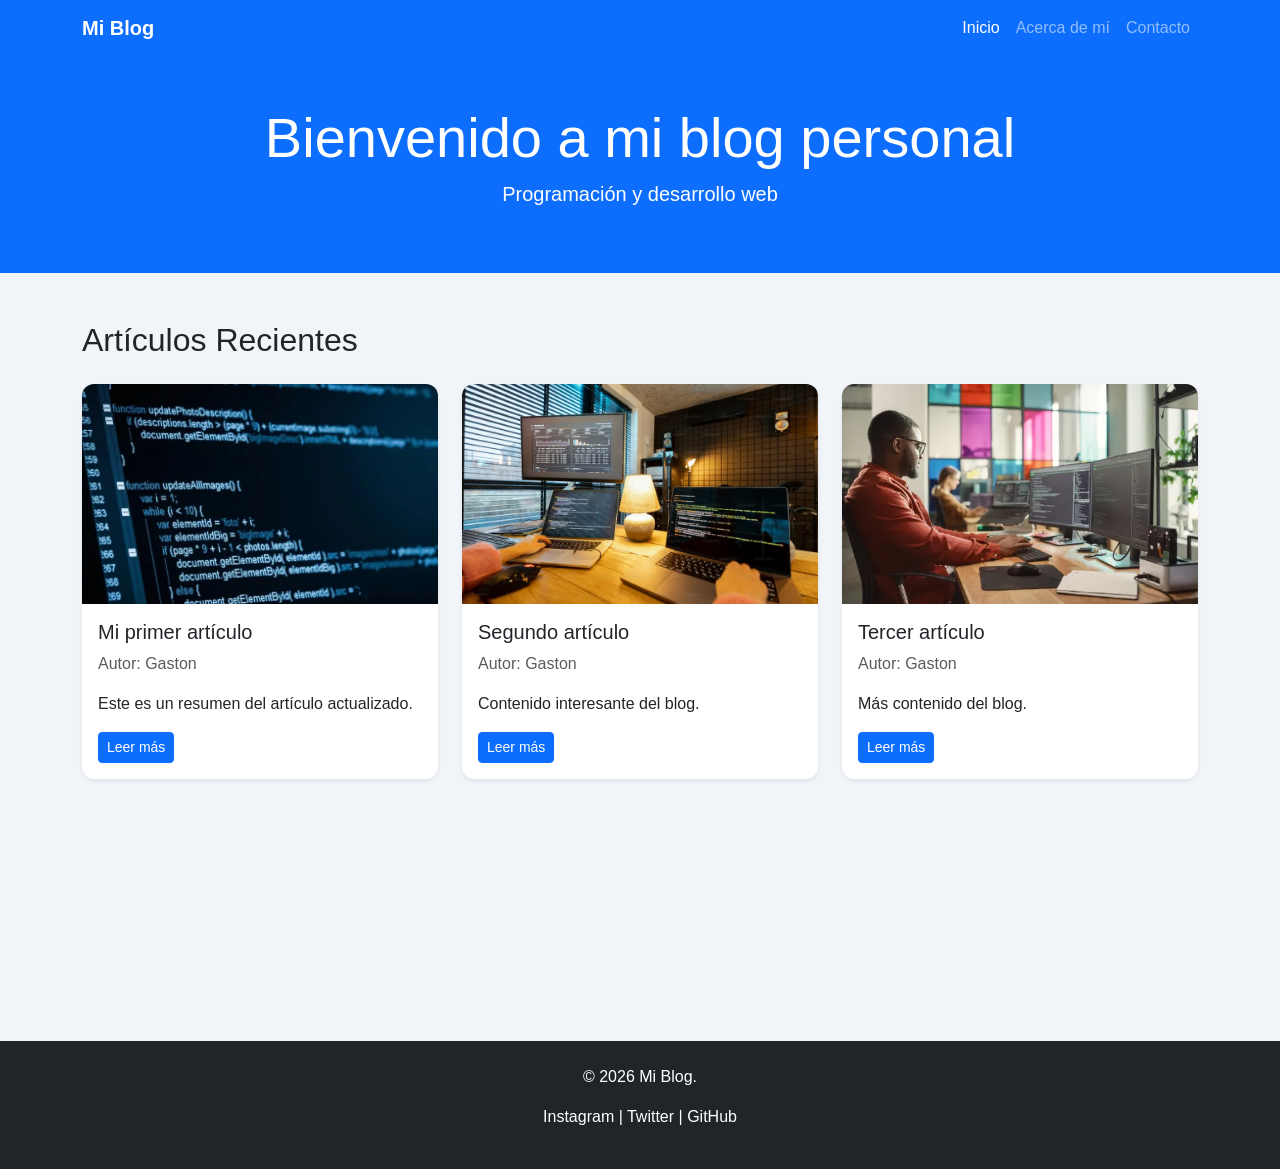
<file: index.html>
<!DOCTYPE html> 
<html lang="es">
<head>
    <meta charset="UTF-8">
    <meta name="viewport" content="width=device-width, initial-scale=1.0">
    <title>Mi Blog Personal</title>

    <link rel="icon" href="assets/images/pepe.png">

    <link href="https://cdn.jsdelivr.net/npm/bootstrap@5.3.3/dist/css/bootstrap.min.css" rel="stylesheet">

    <link rel="stylesheet" href="assets/styles.css">
</head>
<body>

    <nav class="navbar navbar-expand-md navbar-dark bg-primary sticky-top">
        <div class="container">
            <a class="navbar-brand fw-bold" href="index.html">Mi Blog</a>

            <button class="navbar-toggler" type="button" data-bs-toggle="collapse" data-bs-target="#navbarNav" aria-controls="navbarNav" aria-expanded="false" aria-label="Abrir navegación">
                <span class="navbar-toggler-icon"></span>
            </button>

            <div class="collapse navbar-collapse" id="navbarNav">
                <ul class="navbar-nav ms-auto">
                    <li class="nav-item">
                        <a class="nav-link active" aria-current="page" href="index.html">Inicio</a>
                    </li>
                    <li class="nav-item">
                        <a class="nav-link" href="about.html">Acerca de mí</a>
                    </li>
                    <li class="nav-item">
                        <a class="nav-link" href="contact.html">Contacto</a>
                    </li>
                </ul>
            </div>
        </div>
    </nav>

    <header class="bg-primary text-white py-5">
        <div class="container text-center">
            <h1 class="display-4">Bienvenido a mi blog personal</h1>
            <p class="lead">Programación y desarrollo web</p>
        </div>
    </header>

    <main class="py-5">
        <div class="container">
            <h2 class="mb-4">Artículos Recientes</h2>

            <div class="row">

                <div class="col-12 col-md-4 mb-4">
                    <div class="card h-100 shadow-sm">
                        <img src="assets/images/articulo1.jpg" class="card-img-top" alt="Primer artículo del blog">
                        <div class="card-body">
                            <h3 class="card-title h5">Mi primer artículo</h3>
                            <p class="card-text text-muted">Autor: Gaston</p>
                            <p class="card-text">Este es un resumen del artículo actualizado.</p>
                            <a href="#" class="btn btn-primary btn-sm" aria-label="Leer más sobre mi primer artículo">Leer más</a>
                        </div>
                    </div>
                </div>

                <div class="col-12 col-md-4 mb-4">
                    <div class="card h-100 shadow-sm">
                        <img src="assets/images/articulo2.jpg" class="card-img-top" alt="Segundo artículo del blog">
                        <div class="card-body">
                            <h3 class="card-title h5">Segundo artículo</h3>
                            <p class="card-text text-muted">Autor: Gaston</p>
                            <p class="card-text">Contenido interesante del blog.</p>
                            <a href="#" class="btn btn-primary btn-sm" aria-label="Leer más sobre el segundo artículo">Leer más</a>
                        </div>
                    </div>
                </div>

                <div class="col-12 col-md-4 mb-4">
                    <div class="card h-100 shadow-sm">
                        <img src="assets/images/articulo3.jpg" class="card-img-top" alt="Tercer artículo del blog">
                        <div class="card-body">
                            <h3 class="card-title h5">Tercer artículo</h3>
                            <p class="card-text text-muted">Autor: Gaston</p>
                            <p class="card-text">Más contenido del blog.</p>
                            <a href="#" class="btn btn-primary btn-sm" aria-label="Leer más sobre el tercer artículo">Leer más</a>
                        </div>
                    </div>
                </div>

            </div>
        </div>
    </main>

    <footer class="bg-dark text-white py-4 mt-5">
        <div class="container text-center">
            <p>&copy; 2026 Mi Blog.</p>
            <p>
                <a href="#" class="text-white text-decoration-none">Instagram</a> |
                <a href="#" class="text-white text-decoration-none">Twitter</a> |
                <a href="#" class="text-white text-decoration-none">GitHub</a>
            </p>
        </div>
    </footer>

    <script src="https://cdn.jsdelivr.net/npm/bootstrap@5.3.3/dist/js/bootstrap.bundle.min.js"></script>

</body>
</html>
</file>
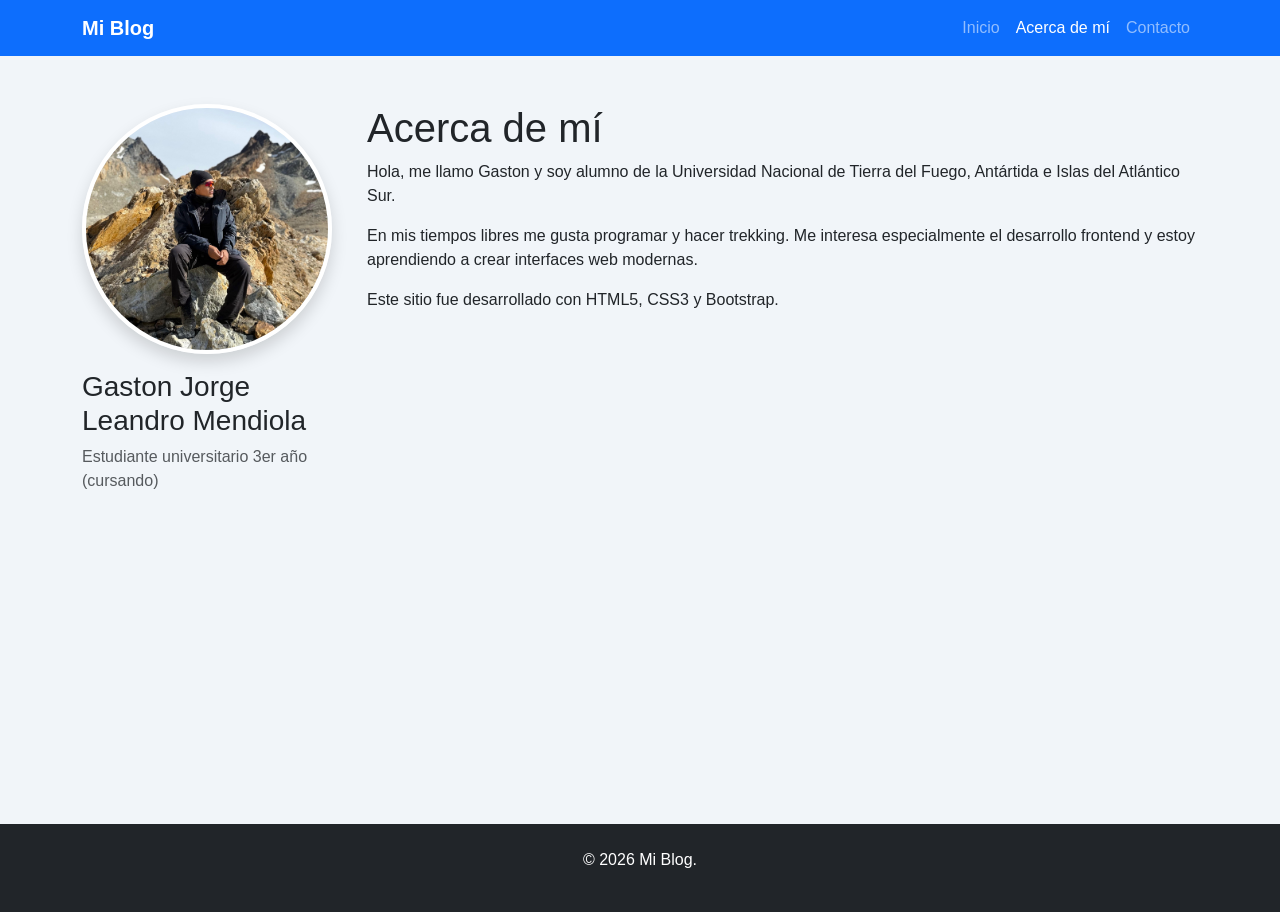
<file: about.html>
<!DOCTYPE html>
<html lang="es">
<head>
    <meta charset="UTF-8">
    <meta name="viewport" content="width=device-width, initial-scale=1.0">
    <title>Acerca de mí - Mi Blog</title>

    <link href="https://cdn.jsdelivr.net/npm/bootstrap@5.3.3/dist/css/bootstrap.min.css" rel="stylesheet">
    <link rel="stylesheet" href="assets/styles.css">
</head>
<body>
    <nav class="navbar navbar-expand-md navbar-dark bg-primary sticky-top">
        <div class="container">
            <a class="navbar-brand fw-bold" href="index.html">Mi Blog</a>

            <button class="navbar-toggler" type="button" data-bs-toggle="collapse" data-bs-target="#navbarNavAbout" aria-controls="navbarNavAbout" aria-expanded="false" aria-label="Abrir navegación">
                <span class="navbar-toggler-icon"></span>
            </button>

            <div class="collapse navbar-collapse" id="navbarNavAbout">
                <ul class="navbar-nav ms-auto">
                    <li class="nav-item">
                        <a class="nav-link" href="index.html">Inicio</a>
                    </li>
                    <li class="nav-item">
                        <a class="nav-link active" aria-current="page" href="about.html">Acerca de mí</a>
                    </li>
                    <li class="nav-item">
                        <a class="nav-link" href="contact.html">Contacto</a>
                    </li>
                </ul>
            </div>
        </div>
    </nav>

    <main class="py-5">
        <div class="container">
            <div class="row">
                <aside class="col-12 col-md-3 mb-4 text-center text-md-start">
                    <img src="assets/images/avatar.jpg" class="img-fluid rounded-circle mb-3 shadow about-image" alt="Foto de perfil de Gaston">
                    <h3>Gaston Jorge Leandro Mendiola</h3>
                    <p class="text-muted">Estudiante universitario 3er año (cursando)</p>
                </aside>

                <article class="col-12 col-md-9">
                    <h1>Acerca de mí</h1>

                    <p>
                        Hola, me llamo Gaston y soy alumno de la Universidad Nacional de Tierra del Fuego,
                        Antártida e Islas del Atlántico Sur.
                    </p>

                    <p>
                        En mis tiempos libres me gusta programar y hacer trekking. Me interesa especialmente
                        el desarrollo frontend y estoy aprendiendo a crear interfaces web modernas.
                    </p>

                    <p>
                        Este sitio fue desarrollado con HTML5, CSS3 y Bootstrap.
                    </p>
                </article>
            </div>
        </div>
    </main>

    <footer class="bg-dark text-white py-4 mt-5">
        <div class="container text-center">
            <p>&copy; 2026 Mi Blog.</p>
        </div>
    </footer>

    <script src="https://cdn.jsdelivr.net/npm/bootstrap@5.3.3/dist/js/bootstrap.bundle.min.js"></script>
</body>
</html>
</file>
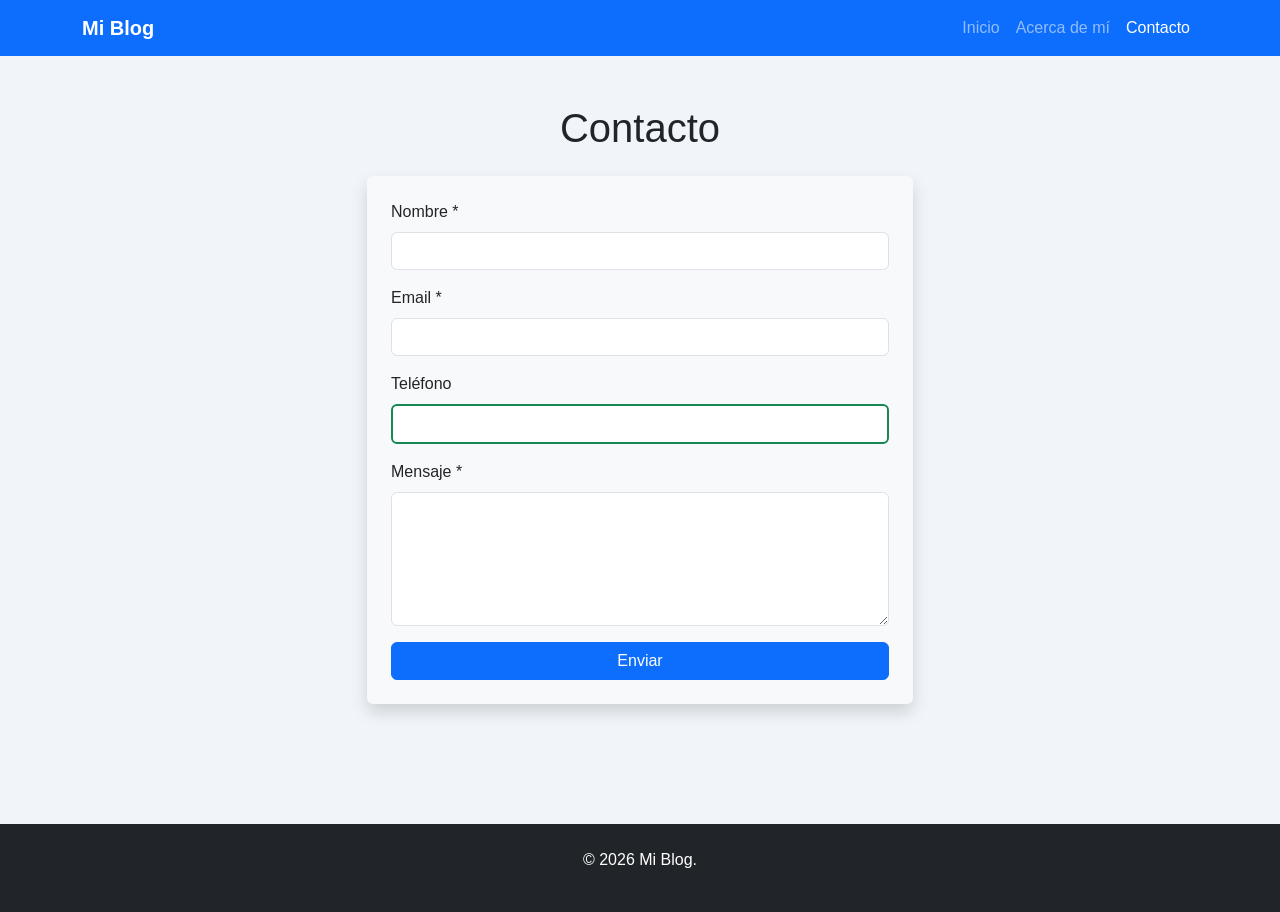
<file: contact.html>
<!DOCTYPE html>
<html lang="es">
<head>
    <meta charset="UTF-8">
    <meta name="viewport" content="width=device-width, initial-scale=1.0">
    <title>Contacto - Mi Blog</title>

    <link href="https://cdn.jsdelivr.net/npm/bootstrap@5.3.3/dist/css/bootstrap.min.css" rel="stylesheet">

    <link rel="stylesheet" href="assets/styles.css">
</head>
<body>

    <nav class="navbar navbar-expand-md navbar-dark bg-primary sticky-top">
        <div class="container">
            <a class="navbar-brand fw-bold" href="index.html">Mi Blog</a>

            <button class="navbar-toggler" type="button" data-bs-toggle="collapse" data-bs-target="#navbarNavContact" aria-controls="navbarNavContact" aria-expanded="false" aria-label="Abrir navegación">
                <span class="navbar-toggler-icon"></span>
            </button>

            <div class="collapse navbar-collapse" id="navbarNavContact">
                <ul class="navbar-nav ms-auto">
                    <li class="nav-item">
                        <a class="nav-link" href="index.html">Inicio</a>
                    </li>
                    <li class="nav-item">
                        <a class="nav-link" href="about.html">Acerca de mí</a>
                    </li>
                    <li class="nav-item">
                        <a class="nav-link active" aria-current="page" href="contact.html">Contacto</a>
                    </li>
                </ul>
            </div>
        </div>
    </nav>

    <main class="py-5">
        <div class="container">
            <div class="row justify-content-center">
                <div class="col-md-6">

                    <h1 class="mb-4 text-center">Contacto</h1>

                    <form class="p-4 shadow rounded bg-light">
                        <div class="mb-3">
                            <label for="nombre" class="form-label">Nombre *</label>
                            <input type="text" class="form-control" id="nombre" name="nombre" required>
                        </div>

                        <div class="mb-3">
                            <label for="email" class="form-label">Email *</label>
                            <input type="email" class="form-control" id="email" name="email" required>
                        </div>

                        <div class="mb-3">
                            <label for="telefono" class="form-label">Teléfono</label>
                            <input type="tel" class="form-control" id="telefono" name="telefono">
                        </div>

                        <div class="mb-3">
                            <label for="mensaje" class="form-label">Mensaje *</label>
                            <textarea class="form-control" id="mensaje" name="mensaje" rows="5" minlength="10" required></textarea>
                        </div>

                        <button type="submit" class="btn btn-primary w-100">
                            Enviar
                        </button>
                    </form>

                </div>
            </div>
        </div>
    </main>

    <footer class="bg-dark text-white py-4 mt-5">
        <div class="container text-center">
            <p>&copy; 2026 Mi Blog.</p>
        </div>
    </footer>

    <script src="https://cdn.jsdelivr.net/npm/bootstrap@5.3.3/dist/js/bootstrap.bundle.min.js"></script>

</body>
</html>
</file>
<file: assets/styles.css>
:root {
    --color-primario: #1d3557;
    --color-secundario: #457b9d;
    --color-fondo: #f1f5f9;
    --color-texto: #212529;
    --color-blanco: #fff;
    --color-exito: #198754;
    --color-error: #dc3545;
    --fuente-principal: arial, helvetica, sans-serif;
}

body {
    font-family: var(--fuente-principal);
    background-color: var(--color-fondo);
    color: var(--color-texto);
}

main {
    min-height: 80vh;
}

.navbar-brand,
.nav-link {
    transition: color 0.3s ease;
}

.nav-link:hover,
.navbar-brand:hover {
    color: #a8dadc !important;
}

.card {
    border: none;
    border-radius: 12px;
    overflow: hidden;
    transition: transform 0.3s ease, box-shadow 0.3s ease;
    height: 100%;
}

.card:hover {
    transform: translateY(-10px);
    box-shadow: 0 10px 25px rgb(0 0 0 / 15%);
}

.card-img-top {
    height: 220px;
    object-fit: cover;
}

.btn {
    transition: background-color 0.3s ease, transform 0.3s ease;
}

.btn:hover {
    transform: scale(1.03);
}

.about-image {
    max-width: 250px;
    border: 4px solid var(--color-blanco);
}

.contact-form {
    border: 1px solid #dee2e6;
}

.form-control:focus {
    border-color: var(--color-secundario);
    box-shadow: 0 0 0 0.2rem rgb(69 123 157 / 25%);
}

.form-control:valid {
    border: 2px solid var(--color-exito);
}

.form-control:invalid:focus {
    border: 2px solid var(--color-error);
}

footer a {
    transition: color 0.3s ease;
}

footer a:hover {
    color: #a8dadc !important;
}

@media (width <= 767px) {
    h1 {
        font-size: 1.8rem;
        text-align: center;
    }

    .card-img-top {
        height: 200px;
    }

    .about-image {
        max-width: 180px;
    }
}
</file>
